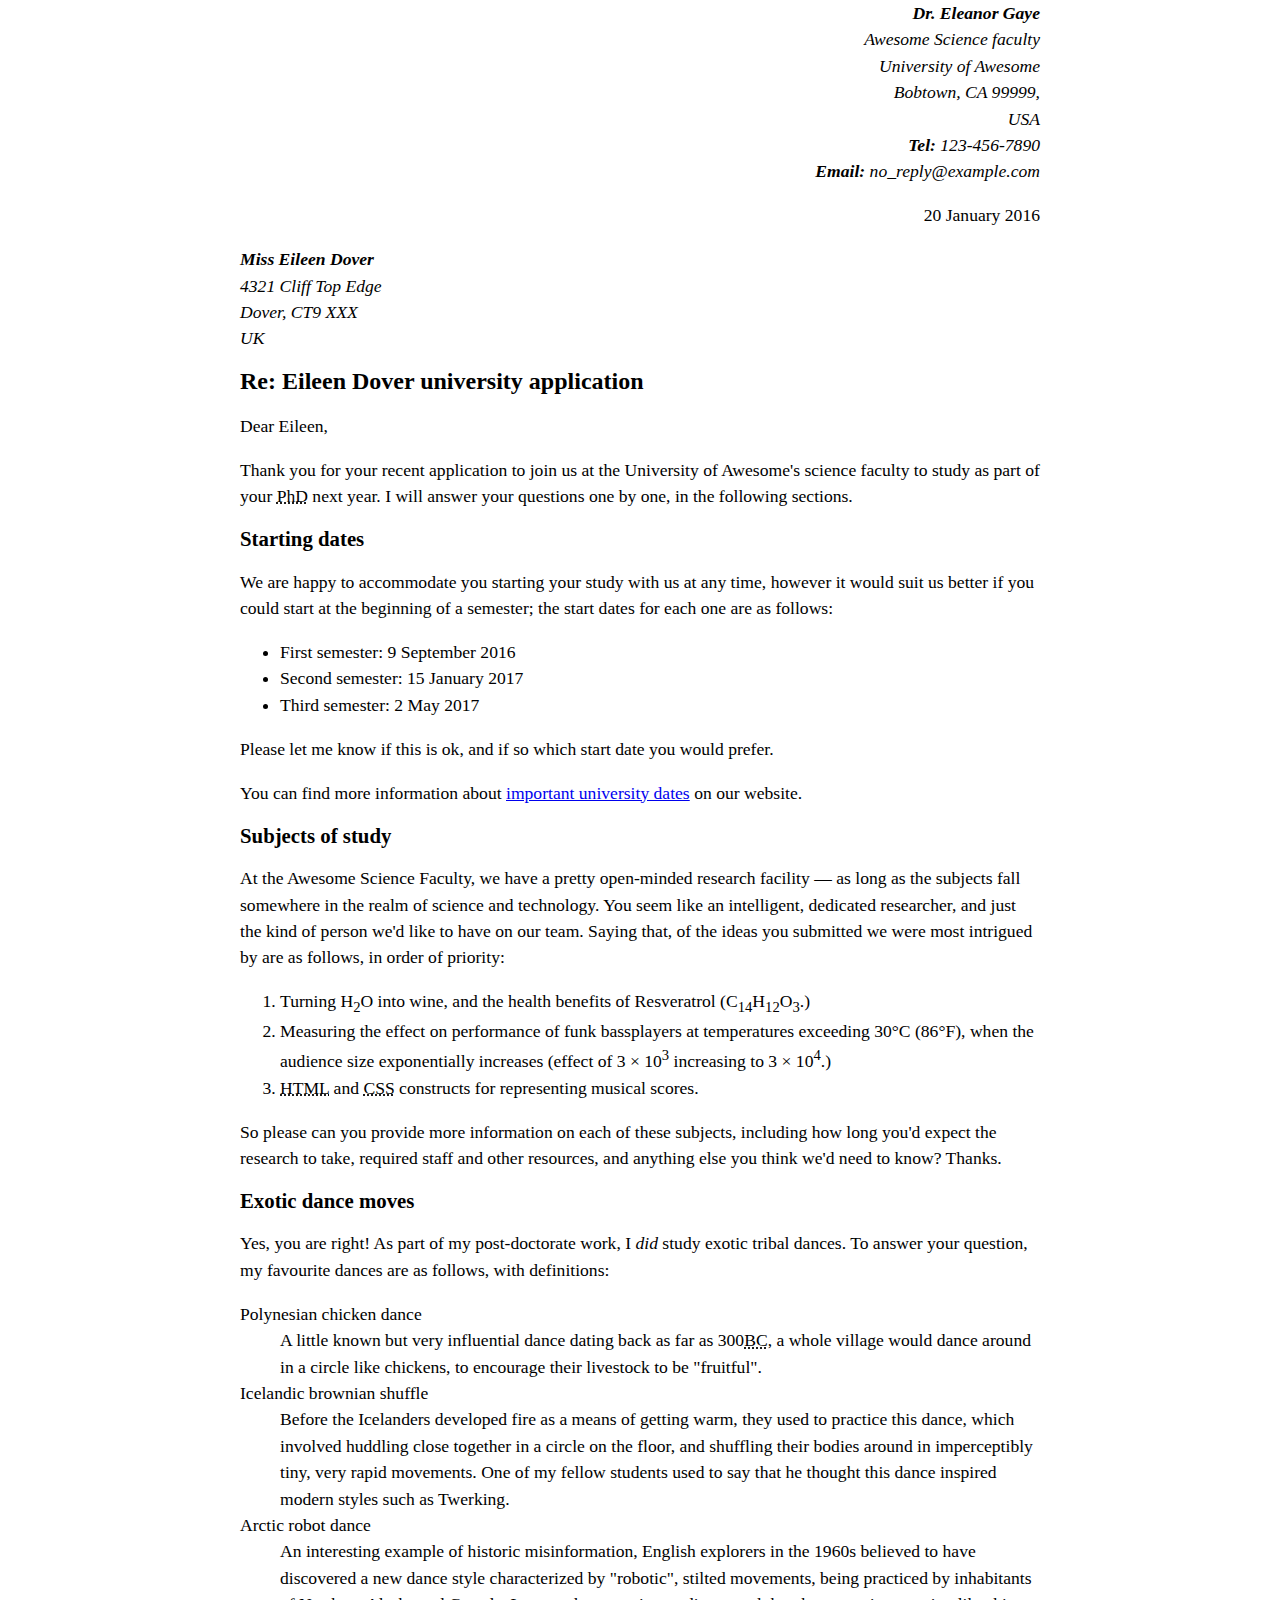
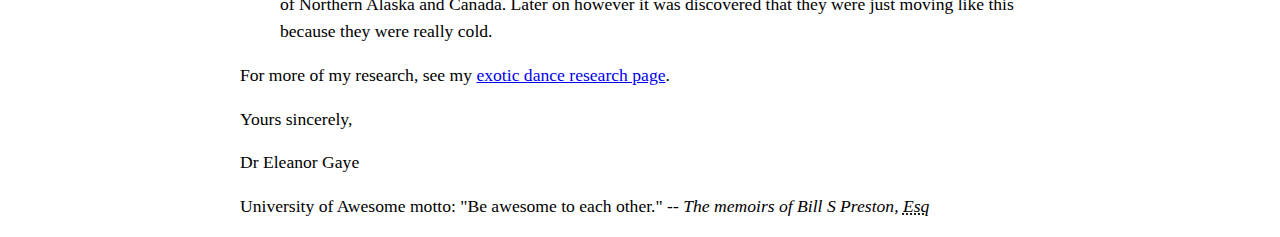
<file: lab1/part1/index.html>
<html>
    <head>
        <!--
            Name: Wren Bailey
            File: index.html
            Date: 20 January 2025
            Main page for Lab 1 Part 1 marking up a cover letter.
        -->

        <title>
            INFT1206 - Lab 1 Part 1
        </title>
        <style>
            body {
            max-width: 800px;
            margin: 0 auto;
            }

            .sender-column {
            text-align: right;
            }

            h1 {
            font-size: 1.5em;
            }

            h2 {
            font-size: 1.3em;
            }

            p,ul,ol,dl,address {
            font-size: 1.1em;
            }

            p, li, dd, dt, address {
            line-height: 1.5;
            }
        </style>
    </head>
    <body>
        <address class="sender-column"> <strong>Dr. Eleanor Gaye</strong><br>
        Awesome Science faculty<br>
        University of Awesome<br>
        Bobtown, CA 99999,<br>
        USA<br>
        <strong>Tel:</strong> 123-456-7890<br>
        <b>Email:</b> no_reply@example.com<br>
        </address>
        <p class="sender-column"><time datetime="2016-01-20" >20 January 2016</time></p>
        
        <address><b>Miss Eileen Dover</b><br>
        4321 Cliff Top Edge<br>
        Dover, CT9 XXX<br>
        UK<br>
        </address>
        
        
        <h1>Re: Eileen Dover university application</h1>
        
        <p>Dear Eileen,</p>
        
        <p>Thank you for your recent application to join us at the University of Awesome's science faculty to study as part of your <abbr title="Doctorate of Philosophy">PhD</abbr> next year. I will answer your questions one by one, in the following sections.</p>
        
       <h2>Starting dates</h2>
        
        <p>We are happy to accommodate you starting your study with us at any time, however it would suit us better if you could start at the beginning of a semester; the start dates for each one are as follows:</p>
        
        <ul>
            <li>First semester: <time datetime="2016-09-09">9 September 2016</time></li>
            <li>Second semester: <time datetime="2017-01-15">15 January 2017</time></li>
            <li>Third semester: <time datetime="2017-05-02">2 May 2017</time></li>
        </ul>
        <p>Please let me know if this is ok, and if so which start date you would prefer.</p>
        
        <p>You can find more information about <a href="http://example.com">important university dates</a> on our website.</p>
        
        
    <h2>Subjects of study</h2>
        
        <p>At the Awesome Science Faculty, we have a pretty open-minded research facility — as long as the subjects fall somewhere in the realm of science and technology. You seem like an intelligent, dedicated researcher, and just the kind of person we'd like to have on our team. Saying that, of the ideas you submitted we were most intrigued by are as follows, in order of priority:</p>
        
        <ol>
            <li>Turning H<sub>2</sub>O into wine, and the health benefits of Resveratrol (C<sub>14</sub>H<sub>12</sub>O<sub>3</sub>.)</li>
            <li>Measuring the effect on performance of funk bassplayers at temperatures exceeding 30°C (86°F), when the audience size exponentially increases (effect of 3 × 10<sup>3</sup> increasing to 3 × 10<sup>4</sup>.)</li>
            <li><abbr title="Hypertext Markup Language">HTML</abbr> and <abbr title="Cascading Style Sheets">CSS</abbr> constructs for representing musical scores.</li>
        </ol>
        
       <p> So please can you provide more information on each of these subjects, including how long you'd expect the research to take, required staff and other resources, and anything else you think we'd need to know? Thanks.</p>
        
        
    <h2>Exotic dance moves</h2>
        
        <p>Yes, you are right! As part of my post-doctorate work, I <em>did</em> study exotic tribal dances. To answer your question, my favourite dances are as follows, with definitions:</p>
        
        <dl>
            <dt>Polynesian chicken dance</dt>
            <dd>A little known but very influential dance dating back as far as 300<abbr title="Before Christ">BC</abbr>, a whole village would dance around in a circle like chickens, to encourage their livestock to be "fruitful".</dd>
            <dt>Icelandic brownian shuffle</dt>
            <dd>Before the Icelanders developed fire as a means of getting warm, they used to practice this dance, which involved huddling close together in a circle on the floor, and shuffling their bodies around in imperceptibly tiny, very rapid movements. One of my fellow students used to say that he thought this dance inspired modern styles such as Twerking.</dd>
            <dt>Arctic robot dance</dt>
            <dd>An interesting example of historic misinformation, English explorers in the 1960s believed to have discovered a new dance style characterized by "robotic", stilted movements, being practiced by inhabitants of Northern Alaska and Canada. Later on however it was discovered that they were just moving like this because they were really cold.</dd>
        </dl>

        <p>For more of my research, see my <a href="http://example.com">exotic dance research page</a>.</p>
        
        <p>Yours sincerely,</p>
        <p>Dr Eleanor Gaye</p>
        
        <p>University of Awesome motto: "Be awesome to each other." -- <em>The memoirs of Bill S Preston, <abbr title="Esquire">Esq</abbr></em></p>
    </body>
</html>
</file>
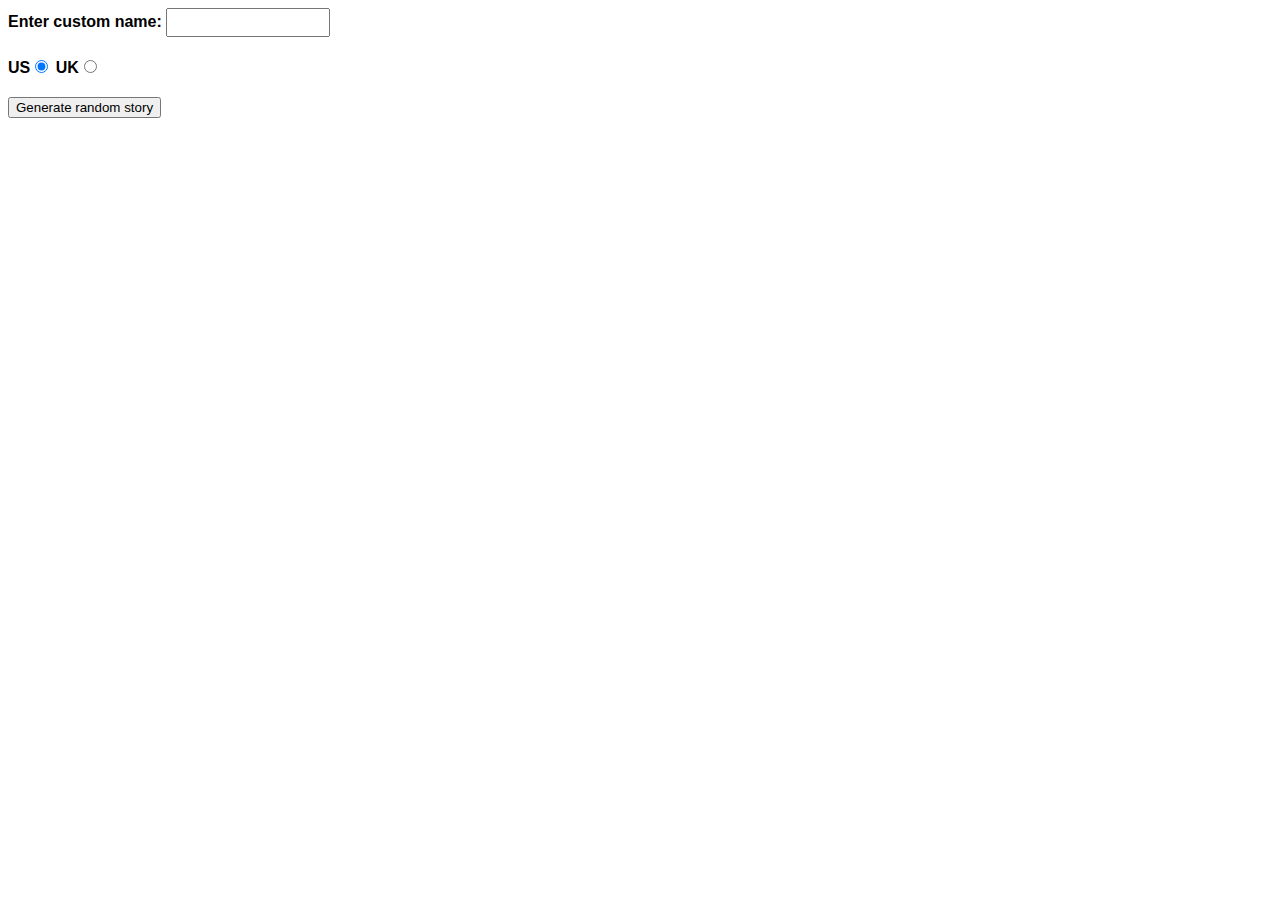
<file: lab4/Part1/index.html>
<!DOCTYPE html>
<html lang="en-US">
  <head>
    <meta charset="utf-8" />
    <meta name="viewport" content="width=device-width" />

    <title>Silly story generator</title>

    <style>
      body {
        font-family: helvetica, sans-serif;
        width: 350px;
      }

      label {
        font-weight: bold;
      }

      div {
        padding-bottom: 20px;
      }

      input[type="text"] {
        padding: 5px;
        width: 150px;
      }

      p {
        background: #ffc125;
        color: #5e2612;
        padding: 10px;
        visibility: hidden;
      }
    </style>
  </head>
  <body>
    <div>
      <label for="customname">Enter custom name:</label>
      <input id="customname" type="text" placeholder="" />
    </div>
    <div>
      <label for="us">US</label
      ><input id="us" type="radio" name="ukus" value="us" checked />
      <label for="uk">UK</label
      ><input id="uk" type="radio" name="ukus" value="uk" />
    </div>
    <div>
      <button class="randomize">Generate random story</button>
    </div>
    <!-- Thanks a lot to Willy Aguirre for his help with the code for this assessment -->
    <p class="story"></p>
    <script src="./main.js" ></script>
  </body>
</html>
</file>
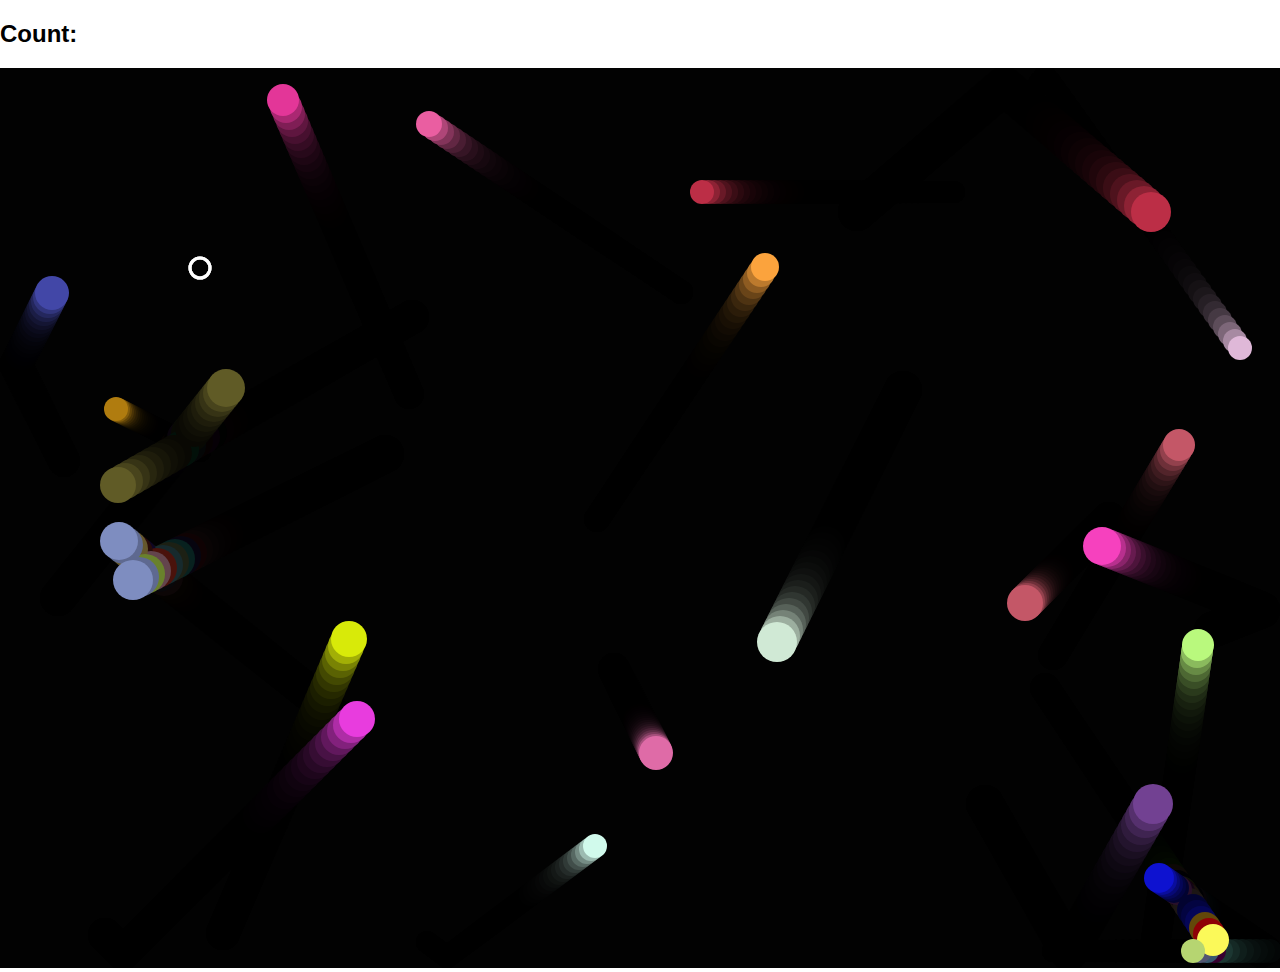
<file: lab4/part4/index.html>
<!DOCTYPE html>
<html lang="en-US">
  <head>
    <meta charset="utf-8">
    <meta name="viewport" content="width=device-width">
    <title>Bouncing balls</title>
    <link rel="stylesheet" href="style.css">
  </head>

  <body>
    <h1>bouncing balls</h1>
    <h2>Count: </h2>
    <canvas></canvas>

    <script src="main.js"></script>
  </body>
</html>
</file>
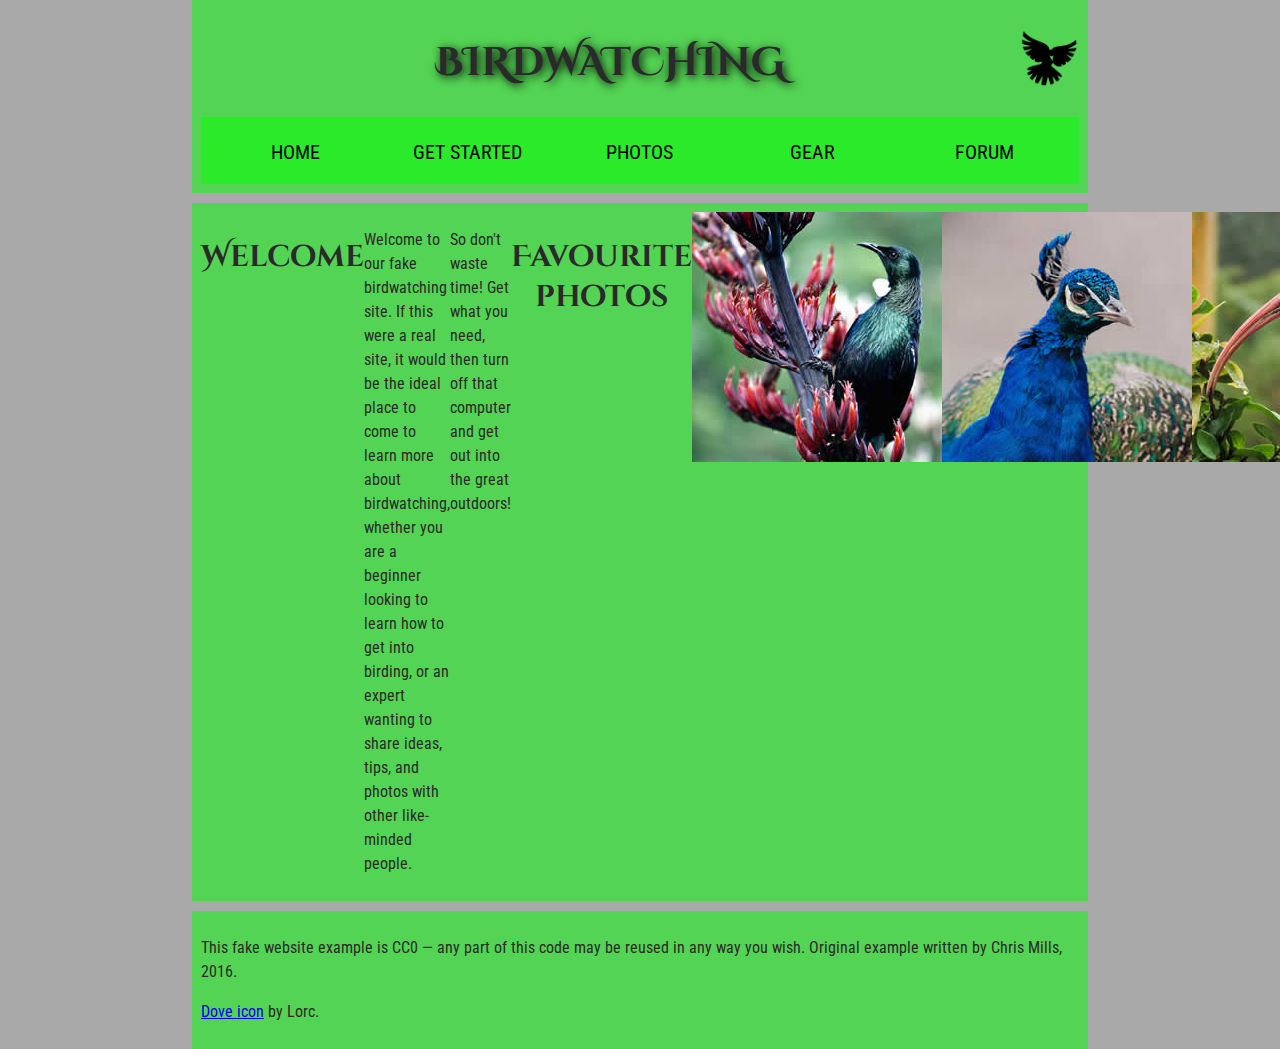
<file: lab1/part2/assets/index.html>
<!DOCTYPE html>
<html lang="en">
  <head>
    <meta charset="utf-8">
    <title>Birdwatching</title>
    <link href="https://fonts.googleapis.com/css?family=Roboto+Condensed:300%7CCinzel+Decorative:700" rel="stylesheet">
    <link href="./style.css" rel="stylesheet">

    <!--[if lt IE 9]>
      <script src="https://cdnjs.cloudflare.com/ajax/libs/html5shiv/3.7.3/html5shiv.js"></script>
    <![endif]-->
  </head>

  <body>
    <header>
      <h1>Birdwatching</h1>
      <img src="dove.png" alt="a simple dove logo">

      <nav>
      <ul>
        <li><span>Home</span></li>
        <li><a href="#">Get started</a></li>
        <li><a href="#">Photos</a></li>
        <li><a href="#">Gear</a></li>
        <li><a href="#">Forum</a></li>
      </ul>
    </nav>
    </header>
    <main>
      <h2>Welcome</h2>

      <p>Welcome to our fake birdwatching site. If this were a real site, it would be the ideal place to come to learn more about birdwatching, whether you are a beginner looking to learn how to get into birding, or an expert wanting to share ideas, tips, and photos with other like-minded people.</p>

      <p>So don't waste time! Get what you need, then turn off that computer and get out into the great outdoors!</p>

      <h2>Favourite photos</h2>

      <a href="favorite-1.jpg"><img src="favorite-1_th.jpg" alt="Small black bird, black claws, long black slender beak, links to larger version of the image"></a>
      <a href="favorite-2.jpg"><img src="favorite-2_th.jpg" alt="Top half of a pretty bird with bright blue plumage on neck, light colored beak, blue headdress, links to larger version of the image"></a>
      <a href="favorite-3.jpg"><img src="favorite-3_th.jpg" alt="Top half of a large bird with white plumage, very long curved narrow light colored break, links to larger version of the image"></a>
      <a href="favorite-4.jpg"><img src="favorite-4_th.jpg" alt="Large bird, mostly white plumage with black plumage on back and rear, long straight white beak, links to larger version of the image"></a>
</main>
<footer>
      <p>This fake website example is CC0 — any part of this code may be reused in any way you wish. Original example written by Chris Mills, 2016.</p>

      <p><a href="http://game-icons.net/lorc/originals/dove.html">Dove icon</a> by Lorc.</p>
    </footer>
  </body>
</html>
</file>
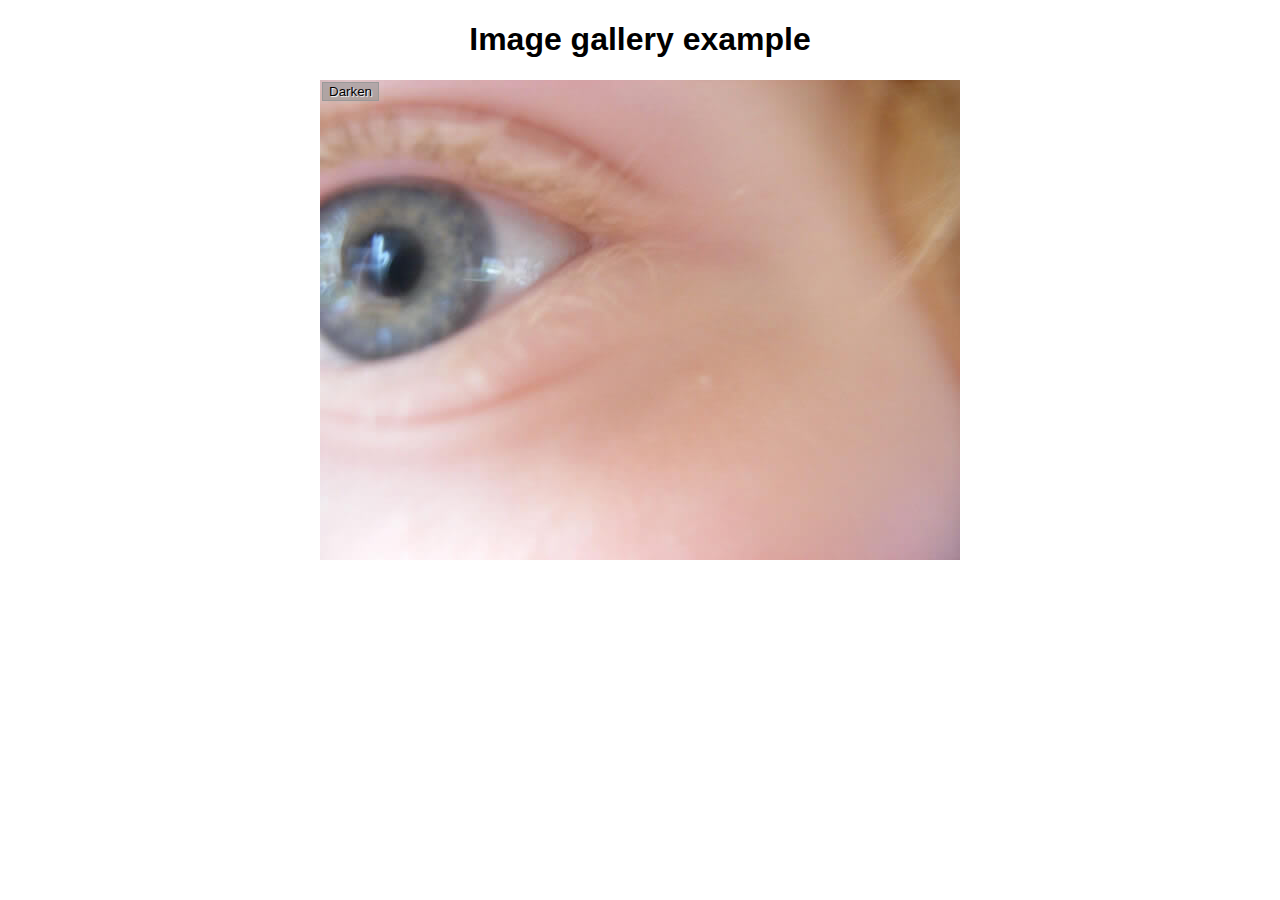
<file: lab4/part2/gallery-start(1)/gallery-start/index.html>
<!DOCTYPE html>
<html lang="en-us">
  <head>
    <meta charset="utf-8">

    <title>Image gallery</title>

    <link rel="stylesheet" href="style.css">
    
  </head>

  <body>
    <h1>Image gallery example</h1>

    <div class="full-img">
      <img class="displayed-img" src="images/pic1.jpg" alt="Closeup of a human eye">
      <div class="overlay"></div>
      <button class="dark">Darken</button>
    </div>

    <div class="thumb-bar">


    </div>
    <script src="main.js"></script>
  </body>
</html>
</file>
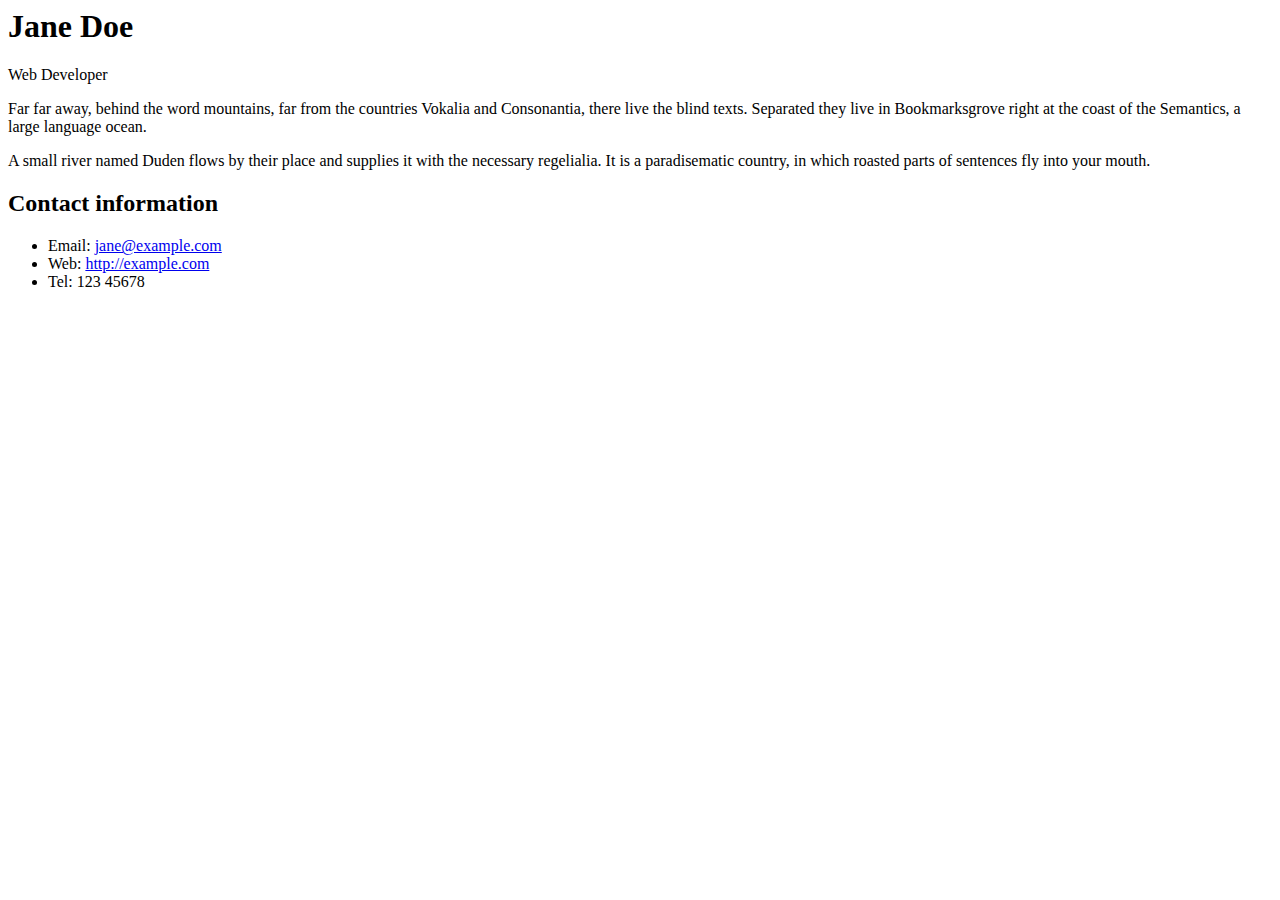
<file: Lab 3/part 1/part 1.html>
<html>
    <h1>Jane Doe</h1>
    <div class="job-title">Web Developer</div>
    <p>
      Far far away, behind the word mountains, far from the countries Vokalia and
      Consonantia, there live the blind texts. Separated they live in Bookmarksgrove
      right at the coast of the Semantics, a large language ocean.
    </p>
    
    <p>
      A small river named Duden flows by their place and supplies it with the
      necessary regelialia. It is a paradisematic country, in which roasted parts of
      sentences fly into your mouth.
    </p>
    
    <h2>Contact information</h2>
    <ul>
      <li>Email: <a href="mailto:jane@example.com">jane@example.com</a></li>
      <li>Web: <a href="http://example.com">http://example.com</a></li>
      <li>Tel: 123 45678</li>
    </ul>
</file>
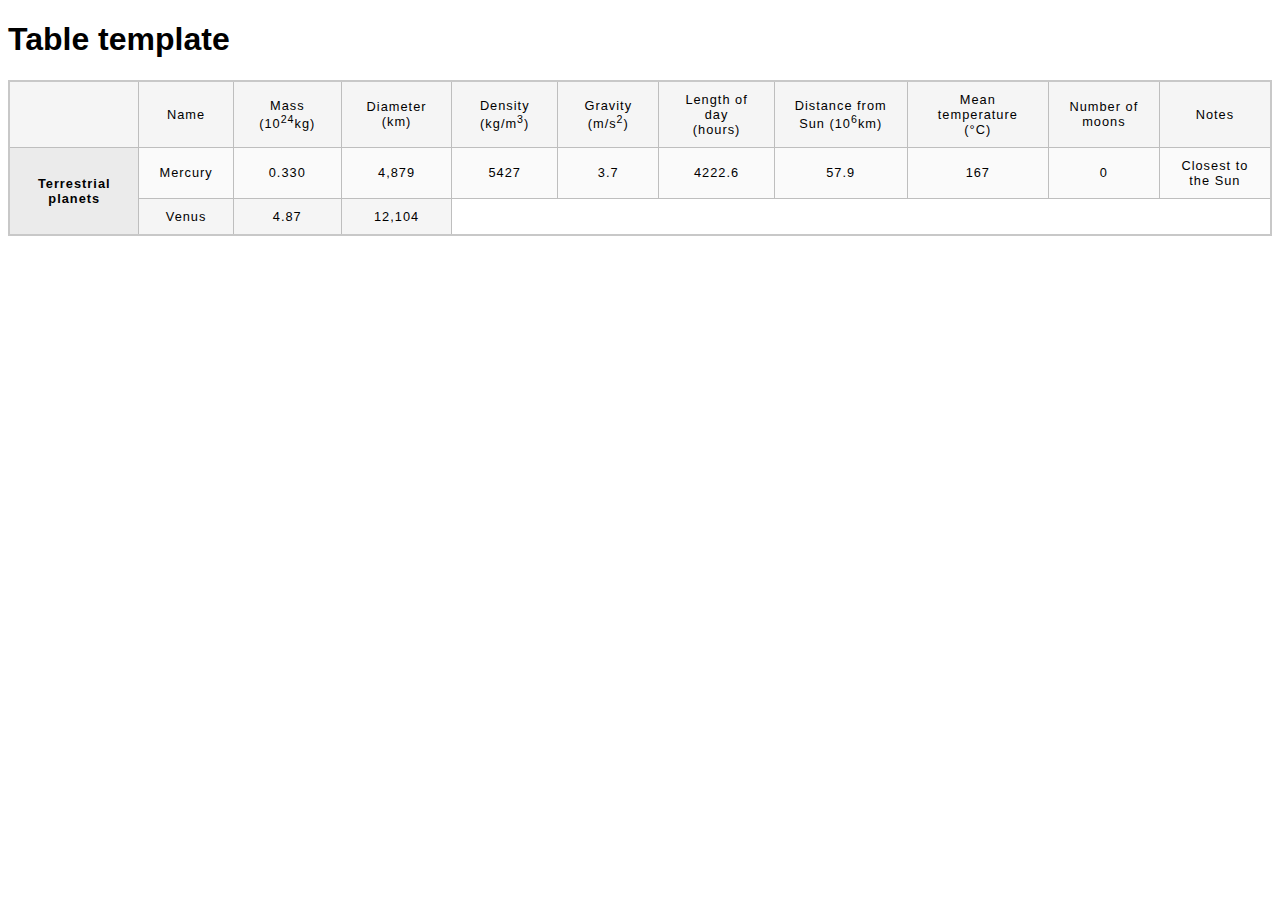
<file: Lab2/part2/blank-template.html>
<!DOCTYPE html>
<!--
  name:wren bailey
  file: blank_template.html
  10 Febuary 2025
  this the html file for a webpage that lists planets in a table format-->
<html lang="en-US">
  <head>
    <meta charset="utf-8">
    <meta name="viewport" content="width=device-width">
    <title>Table template</title>
    <link href="minimal-table.css" rel="stylesheet" type="text/css">
  </head>
  <body>
    <h1>Table template</h1>
    <table>
      <tr>
        <td>&nbsp;</td>
        <td>Name</td>
        <td>Mass (10<sup>24</sup>kg)</td>
        <td>Diameter (km)</td>
        <td>Density (kg/m<sup>3</sup>)</td>
        <td>Gravity (m/s<sup>2</sup>)</td>
        <td>Length of day (hours)</td>
        <td>Distance from Sun (10<sup>6</sup>km)</td>
        <td>Mean temperature (°C)</td>
        <td>Number of moons</td>
        <td>Notes</td>
      </tr>
      <tr>
        <th rowspan="4">Terrestrial planets</th>
        <td>Mercury</td>
        <td>0.330</td>
        <td>4,879</td>
        <td>5427</td>
        <td>3.7</td>
        <td>4222.6</td>
        <td>57.9</td>
        <td>167</td>
        <td>0</td>
        <td>Closest to the Sun</td>
      </tr>
      <tr>
        <td>Venus</td>
        <td>4.87</td>
        <td>12,104</td>
      </tr>
    </table>

  </body>
</html>
</file>
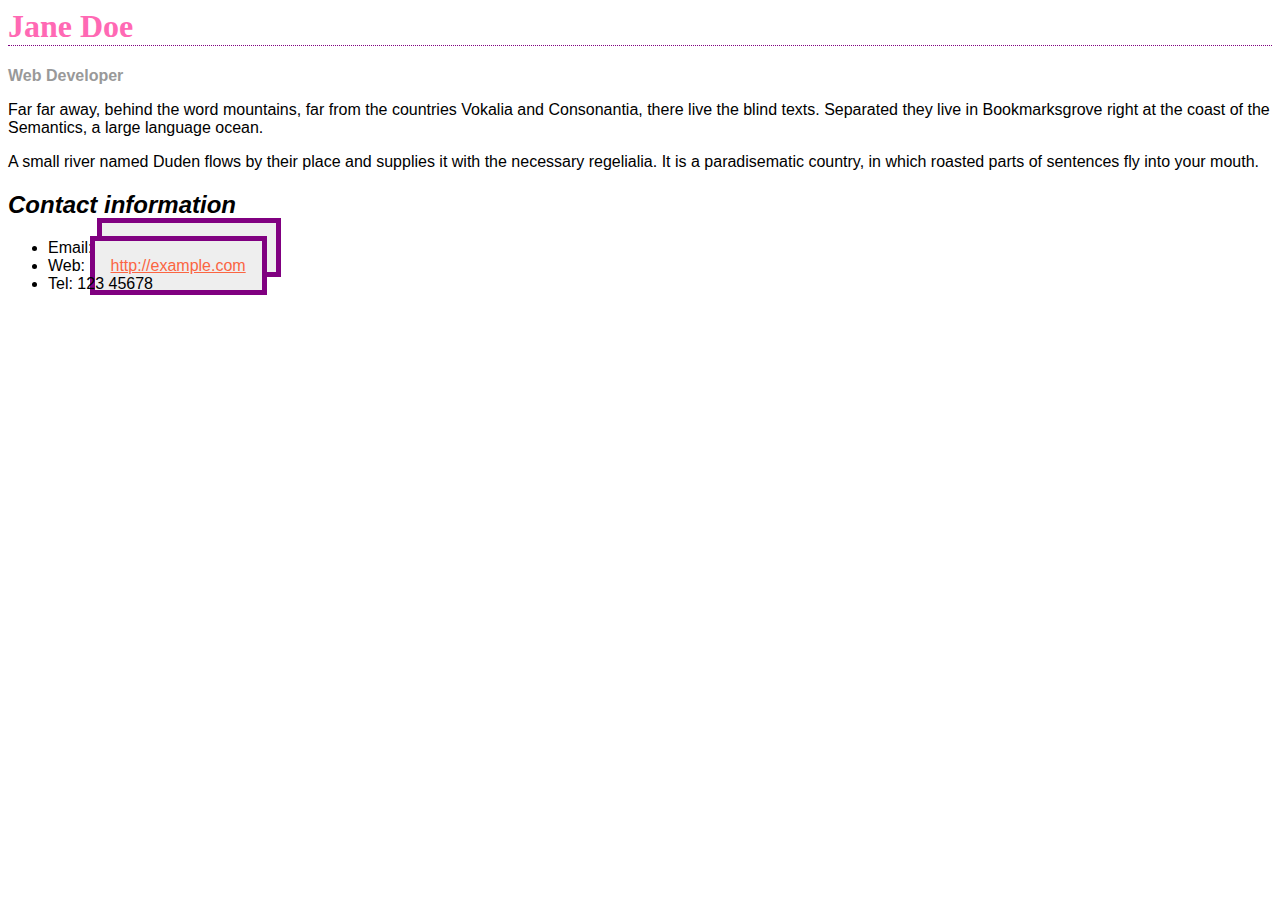
<file: lab3/part1/part1.html>
<html>
  <head>
    <title>Lab 3 Part 1 - Jane Doe Bio</title>
    <link rel="stylesheet" href="styles.css" > 
    <!--
      Name:wren bailey
      File:part1.html
      Date:Feb. 21 2025
      Desc: Lab 3 Part 1 bio page for Jane Doe
    -->
  </head>
    <h1>Jane Doe</h1>
    <div class="job-title">Web Developer</div>
    <p>
      Far far away, behind the word mountains, far from the countries Vokalia and
      Consonantia, there live the blind texts. Separated they live in Bookmarksgrove
      right at the coast of the Semantics, a large language ocean.
    </p>
    
    <p>
      A small river named Duden flows by their place and supplies it with the
      necessary regelialia. It is a paradisematic country, in which roasted parts of
      sentences fly into your mouth.
    </p>
    
    <h2>Contact information</h2>
    <ul>
      <li>Email: <a href="mailto:jane@example.com">jane@example.com</a></li>
      <li>Web: <a href="http://example.com">http://example.com</a></li>
      <li>Tel: 123 45678</li>
    </ul>
</file>
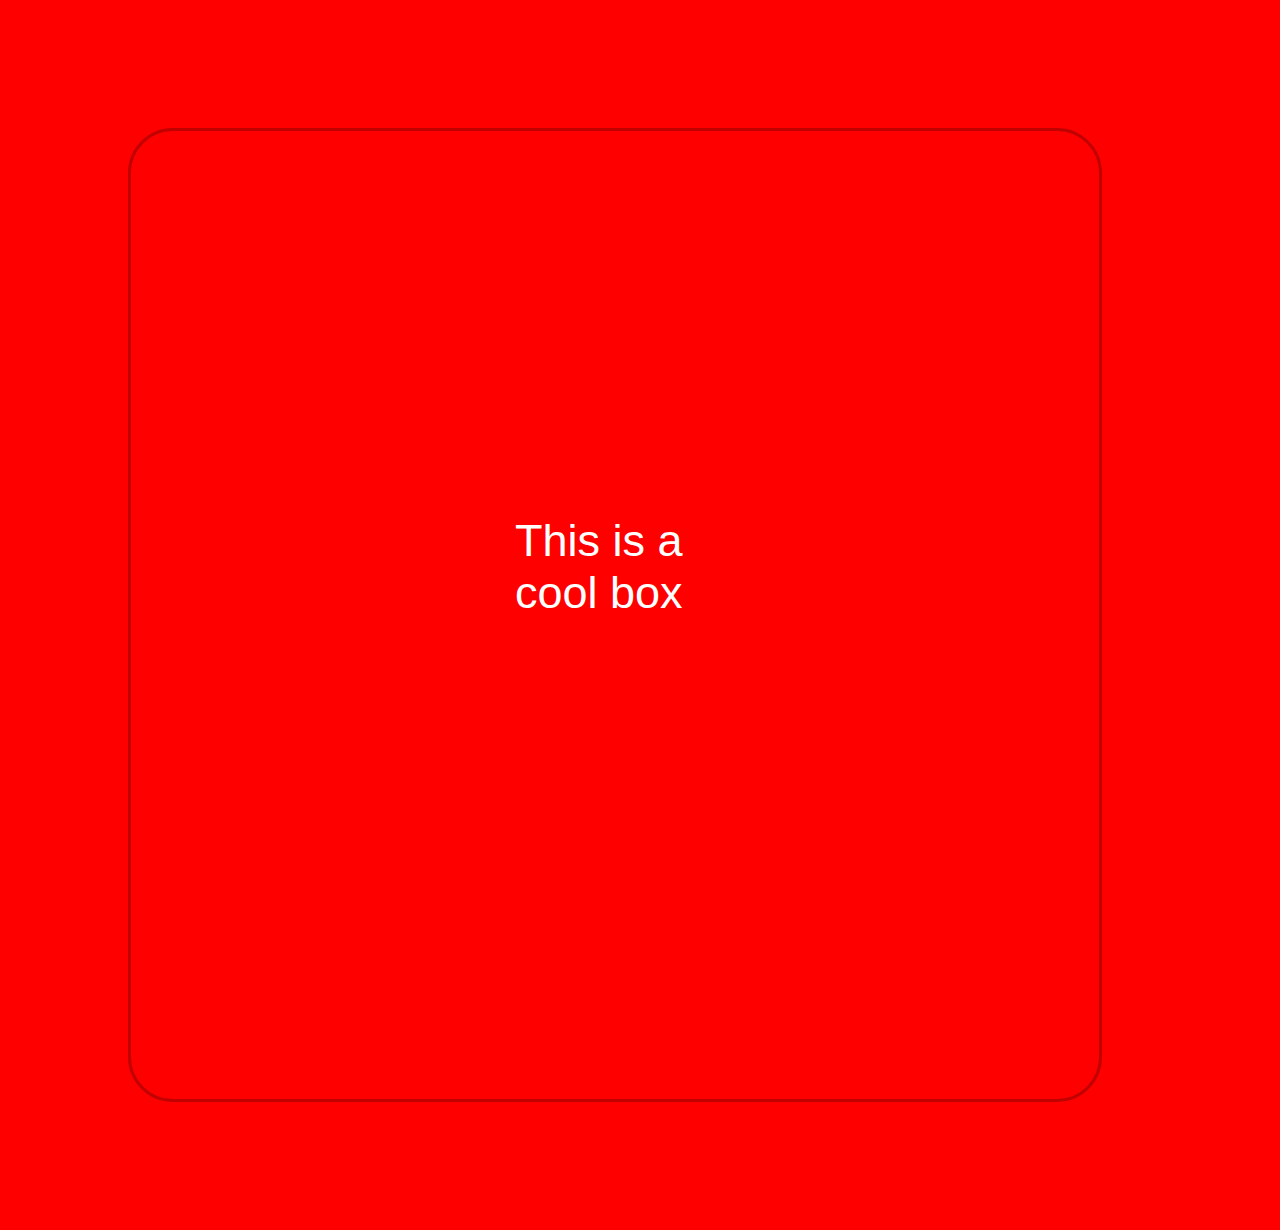
<file: lab3/part2/part2.html>
<!--
      Name:wren bailey
      File:part1.html
      Date:Feb. 21 2025
      Desc: Lab 3 Part 2 fancy red square
    -->
<html lang="en-US">
  <head>
    <meta charset="utf-8" />
    <meta name="viewport" content="width=device-width" />
    <title>Cool box</title>
    <link rel="stylesheet" href="part2_css.css" />

  </head>
  <body>
    <div>This is a cool box</div>
  </body>
</html>
</file>
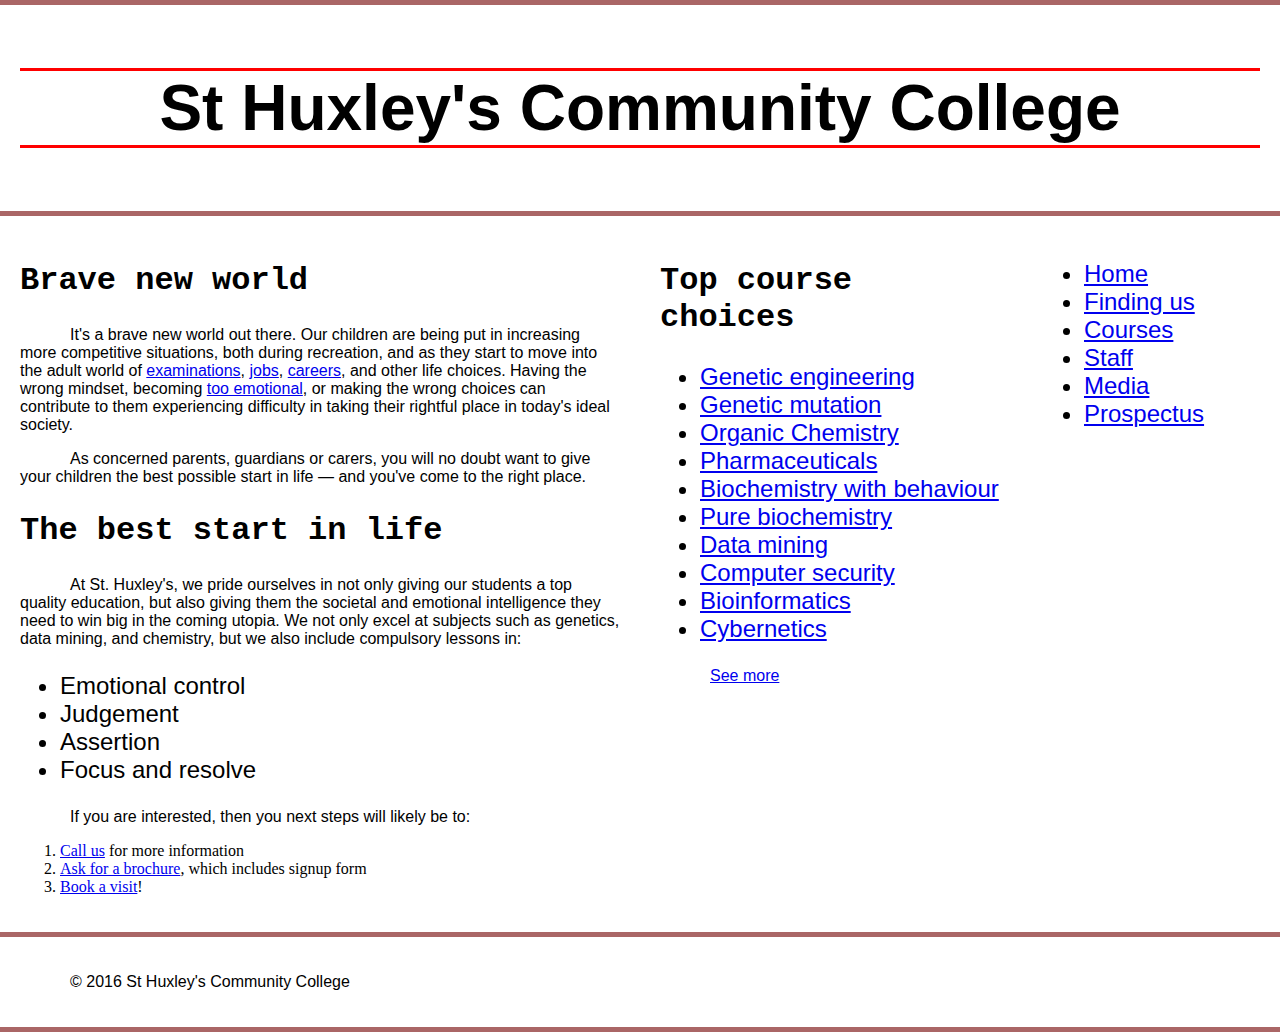
<file: lab3/part3/part3.html>
<!DOCTYPE html>
<html lang="en-US">
  <head>
    <meta charset="utf-8">
    <meta name="viewport" content="width=device-width">
    <title>St Huxley's Community College</title>
    <link href="style.css" type="text/css" rel="stylesheet">
  </head>
  <body>

  <header>
    <h1>St Huxley's Community College</h1>
  </header>

  <section>
      <h2>Brave new world</h2>

      <p>It's a brave new world out there. Our children are being put in increasing more competitive situations, both during recreation, and as they start to move into the adult world of <a href="https://en.wikipedia.org/wiki/Examination">examinations</a>, <a href="https://en.wikipedia.org/wiki/Jobs">jobs</a>, <a href="https://en.wikipedia.org/wiki/Career">careers</a>, and other life choices. Having the wrong mindset, becoming <a href="https://en.wikipedia.org/wiki/Emotion">too emotional</a>, or making the wrong choices can contribute to them experiencing difficulty in taking their rightful place in today's ideal society.</p>

      <p>As concerned parents, guardians or carers, you will no doubt want to give your children the best possible start in life — and you've come to the right place.</p>

      <h2>The best start in life</h2>

      <p>At St. Huxley's, we pride ourselves in not only giving our students a top quality education, but also giving them the societal and emotional intelligence they need to win big in the coming utopia. We not only excel at subjects such as genetics, data mining, and chemistry, but we also include compulsory lessons in:</p>

      <ul>
        <li>Emotional control</li>
        <li>Judgement</li>
        <li>Assertion</li>
        <li>Focus and resolve</li>
      </ul>

      <p>If you are interested, then you next steps will likely be to:</p>
      
      <ol>
        <li><a href="#">Call us</a> for more information</li>
        <li><a href="#">Ask for a brochure</a>, which includes signup form</li>
        <li><a href="#">Book a visit</a>!</li>
      </ol>
  </section>

  <aside>

    <h2>Top course choices</h2>

    <ul>
      <li><a href="#">Genetic engineering</a></li>
      <li><a href="#">Genetic mutation</a></li>
      <li><a href="#">Organic Chemistry</a></li>
      <li><a href="#">Pharmaceuticals</a></li>
      <li><a href="#">Biochemistry with behaviour</a></li>
      <li><a href="#">Pure biochemistry</a></li>
      <li><a href="#">Data mining</a></li>
      <li><a href="#">Computer security</a></li>
      <li><a href="#">Bioinformatics</a></li>
      <li><a href="#">Cybernetics</a></li>
    </ul>

    <p><a href="#">See more</a></p>

  </aside>

  <nav>

    <ul>
      <li><a href="#">Home</a></li>
      <li><a href="#">Finding us</a></li>
      <li><a href="#">Courses</a></li>
      <li><a href="#">Staff</a></li>
      <li><a href="#">Media</a></li>
      <li><a href="#">Prospectus</a></li>
    </ul>

  </nav>

  <footer>

    <p>&copy; 2016 St Huxley's Community College</p>

  </footer>

  </body>
</html>
</file>
<file: lab4/part4/style.css>
html, body {
    margin: 0;
  }
  
  html {
    font-family: 'Helvetica Neue', Helvetica, Arial, sans-serif;
    height: 100%;
  }
  
  body {
    overflow: hidden;
    height: inherit;
  }
  
  h1 {
    font-size: 2rem;
    letter-spacing: -1px;
    position: absolute;
    margin: 0;
    top: -4px;
    right: 5px;
  
    color: transparent;
    text-shadow: 0 0 4px white;
  }
</file>
<file: lab1/part2/assets/style.css>
/* || General setup */

html, body {
  margin: 0;
  padding: 0;
}

html {
  font-size: 10px;
  background-color: #a9a9a9;
}

body {
  width: 70%;
  min-width: 800px;
  margin: 0 auto;
}

/* || typography */

h1, h2, h3 {
  font-family: 'Cinzel Decorative', cursive;
  color: #2a2a2a;
}

p, input, li {
  font-family: 'Roboto Condensed', sans-serif;
  color: #2a2a2a;
}

h1 {
  font-size: 4rem;
  text-align: center;
  text-shadow: 2px 2px 10px black;
}

h2 {
  font-size: 3rem;
  text-align: center;
}

h3 {
  font-size: 2.2rem;
}

p, li {
  font-size: 1.6rem;
  line-height: 1.5;
}

/* || header layout */

header {
  margin-bottom: 10px;
  display: flex;
  flex-flow: row wrap;
}

body > * {
  background-color: red;
  padding: 1%;
}

main, header, nav, article, aside, footer, section {
  background-color: rgba(0,255,0,0.5);
  padding: 1%;
}

h1 {
  flex: 5;
  text-transform: uppercase;
}

header img {
  display: block;
  height: 60px;
  padding-top: 20.15px;
}

nav {
  height: 50px;
  flex: 100%;
  display: flex;
}

nav ul {
  padding: 0;
  list-style-type: none;
  flex: 2;
  display: flex;
}

nav li {
  display: inline;
  text-align: center;
  flex: 1;
}

nav a, nav span {
  display: inline-block;
  font-size: 2rem;
  height: 3rem;
  line-height: 1.7;
  text-transform: uppercase;
  text-decoration: none;
  color: black;

}

/* || main layout */

main {
  display: flex;
}

article, section {
  flex: 4;
}

aside {
  flex: 1;
  margin-left: 10px;
  padding: 1%;
}

aside a {
  display: block;
  float: left;
  width: 50%;
}

aside img {
  max-width: 100%;
}

footer {
  margin-top: 10px;
}
</file>
<file: lab4/part2/gallery-start(1)/gallery-start/style.css>
h1 {
  font-family: helvetica, arial, sans-serif;
  text-align: center;
}

body {
  width: 640px;
  margin: 0 auto;
}

.full-img {
  position: relative;
  display: block;
  width: 640px;
  height: 480px;
}

.overlay {
  position: absolute;
  top: 0;
  left: 0;
  width: 640px;
  height: 480px;
  background-color: rgba(0,0,0,0);
}

button {
  border: 0;
  background: rgba(150,150,150,0.6);
  text-shadow: 1px 1px 1px white;
  border: 1px solid #999;
  position: absolute;
  cursor: pointer;
  top: 2px;
  left: 2px;
}

.thumb-bar img {
  display: block;
  width: 20%;
  float: left;
  cursor: pointer;
}
</file>
<file: Lab2/part2/minimal-table.css>
html {
  font-family: sans-serif;
}

table {
  border-collapse: collapse;
  border: 2px solid rgb(200,200,200);
  letter-spacing: 1px;
  font-size: 0.8rem;
}

td, th {
  border: 1px solid rgb(190,190,190);
  padding: 10px 20px;
}

th {
  background-color: rgb(235,235,235);
}

td {
  text-align: center;
}

tr:nth-child(even) td {
  background-color: rgb(250,250,250);
}

tr:nth-child(odd) td {
  background-color: rgb(245,245,245);
}

caption {
  padding: 10px;
}
</file>
<file: lab3/part1/styles.css>
body {
  font-family: Arial, Helvetica, sans-serif;
}

h1 {
  color: hotpink;
  font-size: 2em;
  font-family: Georgia, "Times New Roman", Times, serif;
  border-bottom: 1px dotted purple;
}

h2 {
  font-size: 1.5em;
  font-style: italic;
}

.job-title {
  color: #999999;
  font-weight: bold;
}

a:link,
a:visited {
    background-color: #eeeeee;
    border: 5px solid purple;
    padding: 1em;
  color: #fb6542;
}

a:hover {
  text-decoration: none;
  color: green;
}
</file>
<file: lab3/part2/part2_css.css>
html {
  font-family: sans-serif;
}
body
{
    border: 3px solid rgb(193, 0, 0);
    width: 200px;
    height: 200px;
    margin: 10%;
    background-color: red;
    color: white;
    padding: 30%;
    font-size: 45px;
    border-radius: 1em;
}
</file>
<file: lab3/part3/style.css>
/* General setup */

* {
  box-sizing: border-box;
}

body {
  margin: 0 auto;
  min-width: 1000px;
  max-width: 1400px;
}

/* Layout */

section {
  float: left;
  width: 50%;
}

aside {
  float: left;
  width: 30%;
}

nav {
  float: left;
  width: 20%;
}

footer {
  clear: both;
}

header, section, aside, nav, footer {
  padding: 20px;
}

/* header and footer */

header, footer {
  border-top: 5px solid #a66;
  border-bottom: 5px solid #a66;
}

/* WRITE YOUR CODE BELOW HERE */

h1{
    font-size: 4em;
    font-family: 'Segoe UI', Tahoma, Geneva, Verdana, sans-serif;
    border-top: solid red;
    border-bottom: solid red;
    text-align: center;
}
h2{
    font-size: 2em;
    font-family:'Courier New', Courier, monospace;
}
p{
    font-family: Arial, Helvetica, sans-serif;
    text-indent: 50px;
}
ul{
    font-family: sans-serif;
    font-size: x-large;
    display: flex;
    flex-direction: column;

}
</file>
